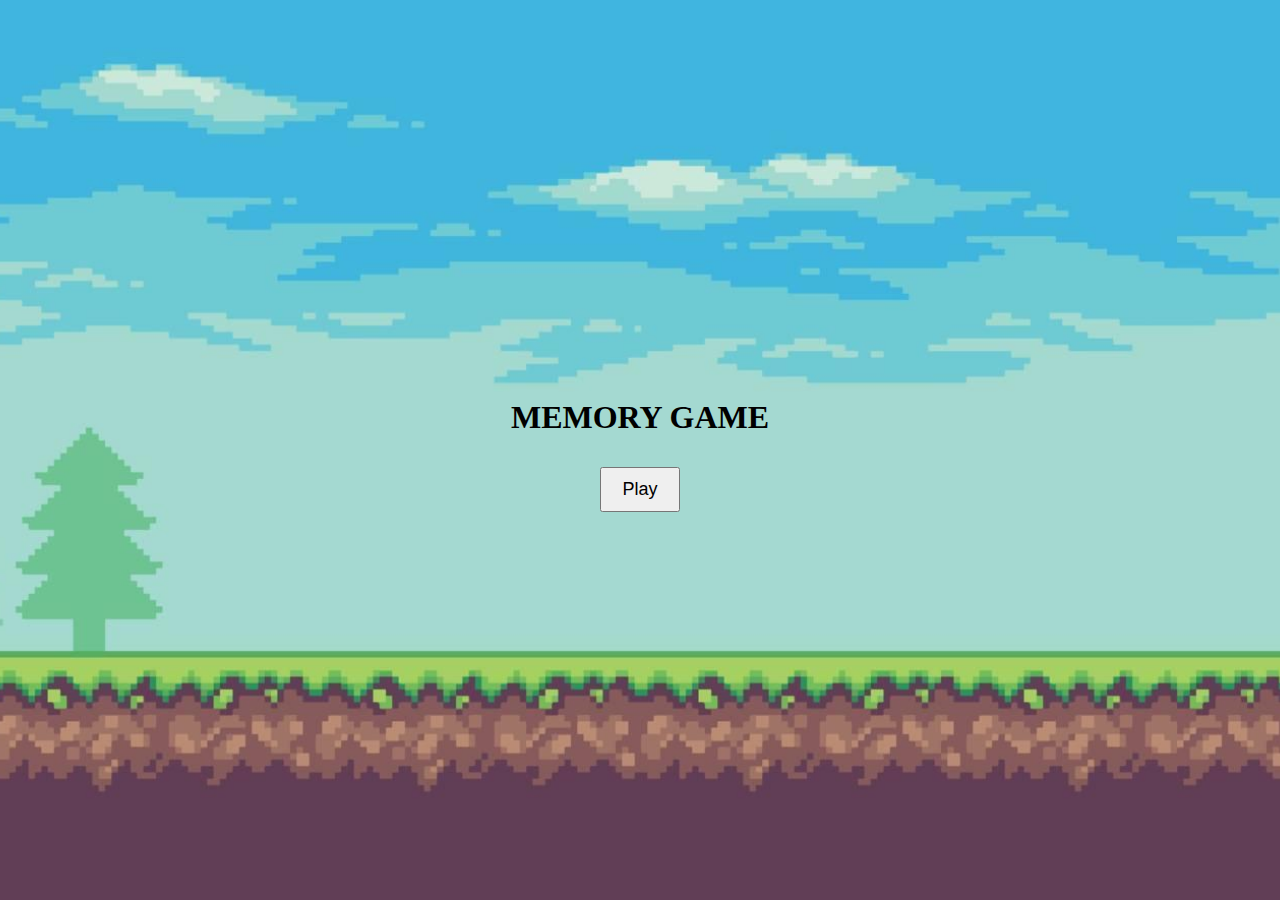
<file: indexprincipal.html>
<!DOCTYPE html>
<html lang="es">
<head>
  <meta charset="UTF-8">
  <meta name="viewport" content="width=device-width, initial-scale=1.0">
  <title>Memory Game</title>
  <link rel="stylesheet" href="css/styles.css">
</head>
<body>
  <div id="start-screen" class="screen">
    <h1>MEMORY GAME</h1>
    <button id="play-btn">Play</button>
  </div>

  <div id="level-screen" class="screen hidden">
    <h1>NIVELES</h1>
    <button class="level-btn facil">Fácil</button>
    <button class="level-btn medio">Medio</button>
    <button class="level-btn dificil">Difícil</button>
    <button id="back-btn">Atrás</button>
  </div>
  <script src="js/script.js"></script>

</body>
</html>
</file>
<file: css/styles.css>
body {
    margin: 0;
    padding: 0;
    font-family: 'Press Start 2P', cursive;
    background: url('../assets/imgs/Fondo\ principal.jpg') no-repeat center center fixed;
    background-size: cover;
    text-align: center;
}

.screen {
    display: flex;
    flex-direction: column;
    align-items: center;
    justify-content: center;
    height: 100vh;
}

.hidden {
    display: none;
}

button {
    font-size: 18px;
    padding: 10px 20px;
    margin: 10px;
    cursor: pointer;
}

.level-btn {
    background-color: white;
    border: 3px solid;
    transition: transform 0.3s, box-shadow 0.3s;
}

/* Efecto al pasar el mouse */
.level-btn:hover {
    transform: scale(1.1);
    box-shadow: 0 4px 8px rgba(0, 0, 0, 0.3);
}


/* Fácil: borde y texto en verde */
.facil {
    border-color: green;
    color: green;
}

/* Medio: borde y texto en amarillo */
.medio {
    border-color: rgb(205, 205, 2);
    color: rgb(205, 205, 3);
}

/* Difícil: borde y texto en rojo */
.dificil {
    border-color: red;
    color: red;
}

/* Estilo para el botón Atrás */
#back-btn {
    background-color: white;
    border: 2px solid #333;
    color: #333;
}
</file>
